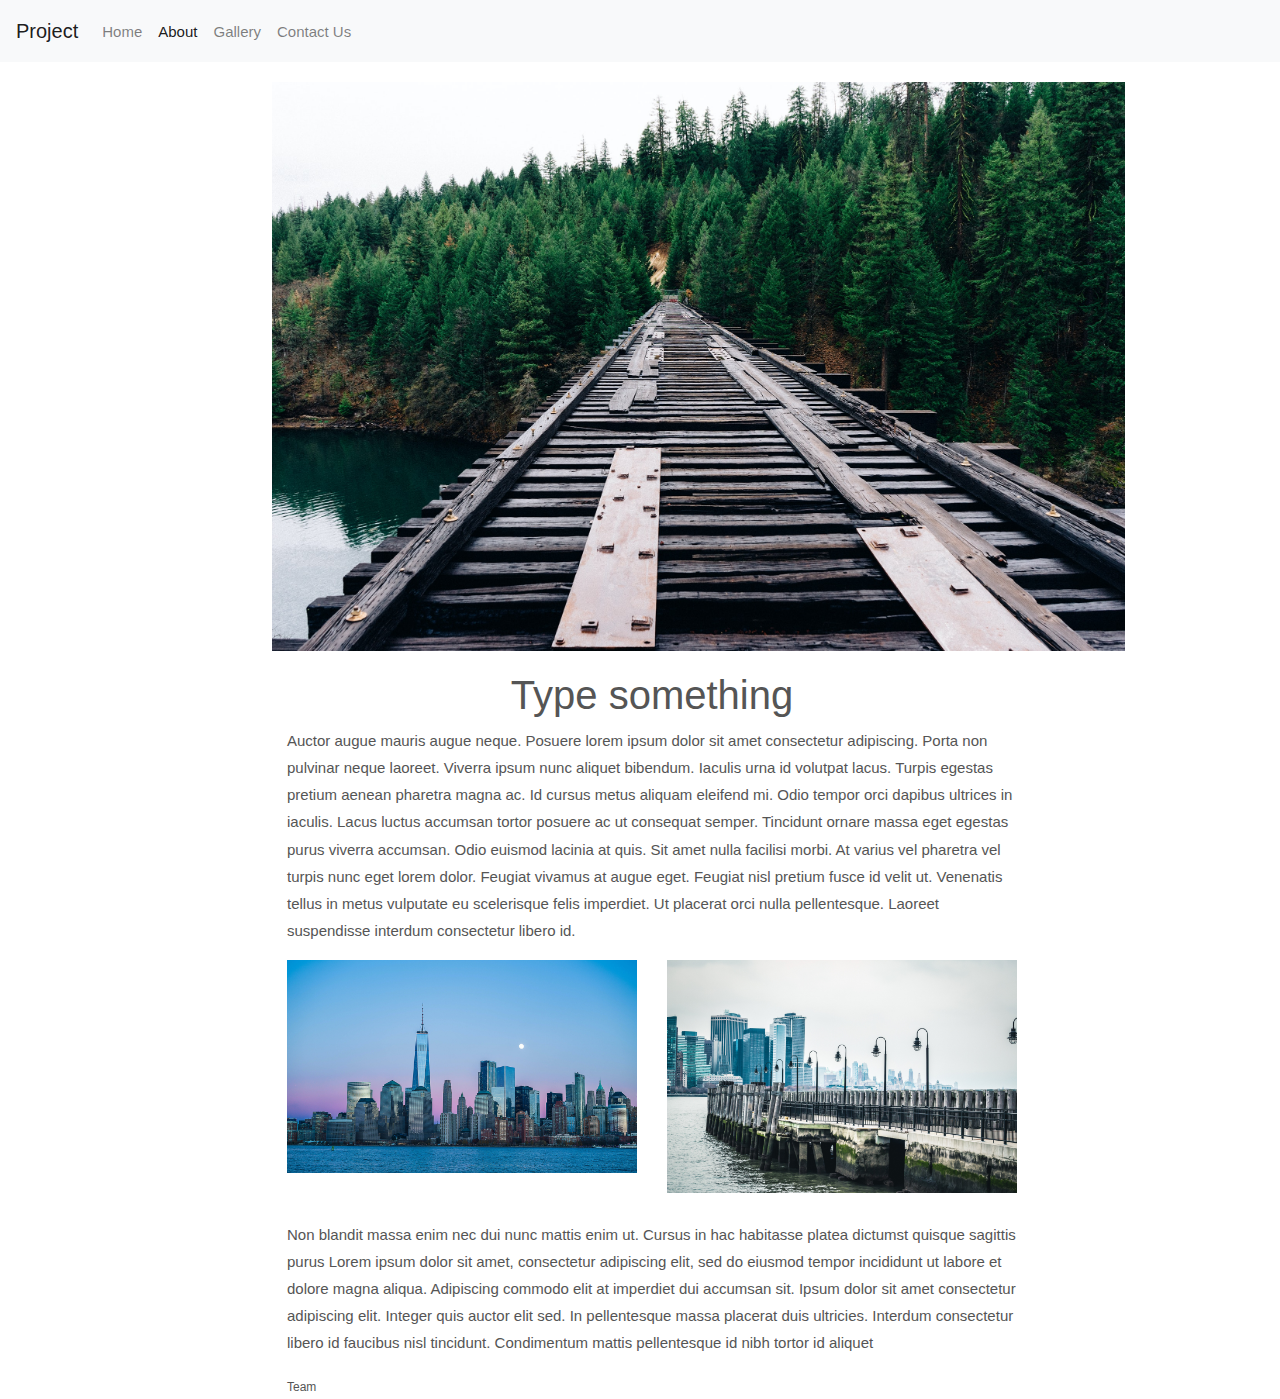
<file: about.html>
<!DOCTYPE html>
<html>
  <head>
    <title>Project</title>

    <meta charset="utf-8">
    <meta name="viewport" content="width=device-width, initial-scale=1.0, shrink-to-fit=no">

    <!-- Google Fonts -->
    <link href="https://fonts.googleapis.com/css?family=Montserrat" rel="stylesheet">

    <!-- Bootstrap CSS from a CDN. This way you don't have to include the bootstrap file yourself -->
    <link rel="stylesheet" href="https://stackpath.bootstrapcdn.com/bootstrap/4.3.1/css/bootstrap.min.css" integrity="sha384-ggOyR0iXCbMQv3Xipma34MD+dH/1fQ784/j6cY/iJTQUOhcWr7x9JvoRxT2MZw1T" crossorigin="anonymous">

    <link rel="stylesheet" type="text/css" href="about-style.css" >

    </head>
    
    <body>
        
        <nav class="navbar navbar-expand-lg navbar-light bg-light">
            <a class="navbar-brand" href="project.html">Project</a>
            <button class="navbar-toggler" type="button" data-toggle="collapse" data-target="#navbarSupportedContent" aria-controls="navbarSupportedContent" aria-expanded="false" aria-label="Toggle navigation">
              <span class="navbar-toggler-icon"></span>
            </button>
          
            <div class="collapse navbar-collapse" id="navbarSupportedContent">
              <ul class="navbar-nav mr-auto">
                <li class="nav-item">
                    <a class="nav-link" href="project.html">Home</a>
                </li>
                
                    <li class="nav-item active">
                    <a class="nav-link" href="about.html">About <span class="sr-only">(current)</span></a>
                </li>
                <li class="nav-item">
                    <a class="nav-link" href="gallery.html">Gallery</a>
                  </li>
                  <li class="nav-item">
                    <a class="nav-link" href="contact.html">Contact Us</a>
                  </li>
                
                  </div>
                </li>
                
              </ul>
              <form class="form-inline my-2 my-lg-0">
                <!--input class="form-control mr-sm-2" type="search" placeholder="Search" aria-label="Search">
                <button class="btn btn-outline-success my-2 my-sm-0" type="submit">Search</button-->
              </form>
            </div>
          </nav>

          <div class="">
              <div class="container">
                  <div class="row">
                      <div class="col-xs-12">
                          <img class="img-responsive" height="420" width="853" src="railroad.jpg">
                      </div>
                  </div>
              </div>
          </div>

          <div class="section-container">
            <div class="container">
                <div class="row">
                       <div class="col-xs-12 col-md-8 col-md-offset-2">
                            <div class="text-center">
                            <h1>Type something</h1>
                             </div>   
                                <p class="section-container-spacer">Auctor augue mauris augue neque. Posuere lorem ipsum dolor sit amet consectetur adipiscing. Porta
                                    non pulvinar neque laoreet. Viverra ipsum nunc aliquet bibendum. Iaculis urna id volutpat lacus.
                                    Turpis egestas pretium aenean pharetra magna ac. Id cursus metus aliquam eleifend mi. Odio tempor
                                    orci dapibus ultrices in iaculis. Lacus luctus accumsan tortor posuere ac ut consequat semper.
                                    Tincidunt ornare massa eget egestas purus viverra accumsan. Odio euismod lacinia at quis. Sit
                                    amet nulla facilisi morbi. At varius vel pharetra vel turpis nunc eget lorem dolor. Feugiat vivamus
                                    at augue eget. Feugiat nisl pretium fusce id velit ut. Venenatis tellus in metus vulputate eu
                                    scelerisque felis imperdiet. Ut placerat orci nulla pellentesque. Laoreet suspendisse interdum
                                    consectetur libero id.
                                </p>
        
                            <div class="row section-container-spacer">
                                <div class="col-md-6">
                                    <img class="img-responsive" src="./rogercity.jpg" >
                                </div>
                                <div class="col-md-6">
                                    <img class="img-responsive" src="./gautam.jpg">
                               <br> </div>
                            </div>
        
                       </div>
                       
                        <div class="col-xs-12 col-md-8 col-md-offset-2">
                      
                                <p>
                                    Non blandit massa enim nec dui nunc mattis enim ut. Cursus in hac habitasse platea dictumst quisque sagittis
                                    purus Lorem ipsum dolor sit amet, consectetur adipiscing elit, sed do eiusmod tempor incididunt
                                    ut labore et dolore magna aliqua. Adipiscing commodo elit at imperdiet dui accumsan sit. Ipsum
                                    dolor sit amet consectetur adipiscing elit. Integer quis auctor elit sed. In pellentesque massa
                                    placerat duis ultricies. Interdum consectetur libero id faucibus nisl tincidunt. Condimentum
                                    mattis pellentesque id nibh tortor id aliquet</p>
                                    <small class="signature pull-right">Team</small>
                        </div>
                    </div>
        
        
        
        
                </div>
        
            </div>















          
          </body>
          </html>
</file>
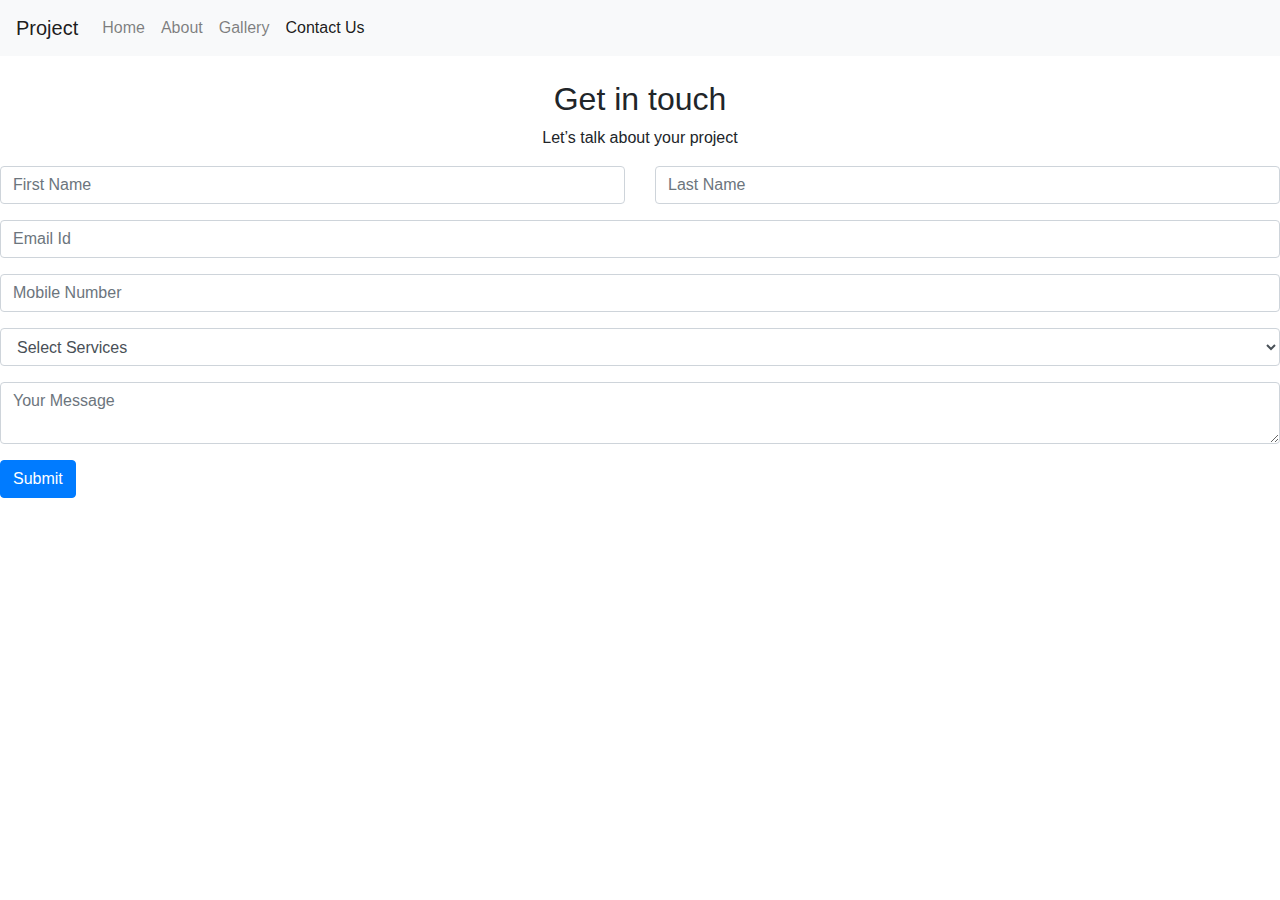
<file: contact.html>
<!DOCTYPE html>
<html>
  <head>
    <title>Project</title>

    <meta charset="utf-8">
    <meta name="viewport" content="width=device-width, initial-scale=1.0, shrink-to-fit=no">

    <!-- Google Fonts -->
    <link href="https://fonts.googleapis.com/css?family=Montserrat" rel="stylesheet">

    <!-- Bootstrap CSS from a CDN. This way you don't have to include the bootstrap file yourself -->
    <link rel="stylesheet" href="https://stackpath.bootstrapcdn.com/bootstrap/4.3.1/css/bootstrap.min.css" integrity="sha384-ggOyR0iXCbMQv3Xipma34MD+dH/1fQ784/j6cY/iJTQUOhcWr7x9JvoRxT2MZw1T" crossorigin="anonymous">

    <link rel="stylesheet" type="text/css" href="gallery.css" >

    </head>
    
    <body>
        
        <nav class="navbar navbar-expand-lg navbar-light bg-light">
            <a class="navbar-brand" href="project.html">Project</a>
            <button class="navbar-toggler" type="button" data-toggle="collapse" data-target="#navbarSupportedContent" aria-controls="navbarSupportedContent" aria-expanded="false" aria-label="Toggle navigation">
              <span class="navbar-toggler-icon"></span>
            </button>
          
            <div class="collapse navbar-collapse" id="navbarSupportedContent">
              <ul class="navbar-nav mr-auto">
                <li class="nav-item">
                    <a class="nav-link" href="project.html">Home</a>
                </li>    
                <li class="nav-item">
                    <a class="nav-link" href="about.html">About</a>
                    
                  </li>
                  <li class="nav-item">
                    <a class="nav-link" href="gallery.html">Gallery</a>
                  </li>
                
                  <li class="nav-item active">
                    <a class="nav-link" href="contact.html">Contact Us<span class="sr-only">(current)</span></a>
                </li>
                  </div>
                </li>
            </li>
                
        </div>
      </li>
      
    </ul>
    <form class="form-inline my-2 my-lg-0">
      <!--input class="form-control mr-sm-2" type="search" placeholder="Search" aria-label="Search">
      <button class="btn btn-outline-success my-2 my-sm-0" type="submit">Search</button-->
    </form>
  </div>
</nav>

<br><div class="contact-form">
    <div class="form-header text-center">
        <h2>Get in touch</h2>
        <p>Let’s talk about your project</p>
    </div>
    <form>
        <div class="row">
            <div class="form-group col-sm-6">
                <input type="text" name="fname" placeholder="First Name" class="form-control" required>
            </div>
            <div class="form-group col-sm-6">
                <input type="text" name="lname" placeholder="Last Name" class="form-control">
            </div>
        </div>                  
        <div class="form-group">
            <input type="email" name="email" placeholder="Email Id" class="form-control" required>
        </div>
        <div class="form-group">
            <input type="text" name="number" placeholder="Mobile Number" class="form-control">
        </div>
        <div class="form-group">
            <select class="form-control">
                <option>Select Services</option>
                <option>Packers and Movers</option>
                <option>Transport Insurance</option>
                <option>Warehousing Services</option>
                <option>International Shifting</option>
                <option>Car Transportation</option>
                <option>Office Shifting</option>
                <option>Domestic Shifting</option>
            </select>
        </div>
        <div class="form-group">
            <textarea placeholder="Your Message" class="form-control"></textarea>
        </div>
        <div class="form-group">
            <button class="btn btn-primary">Submit</button>
        </div>
    </form>
</div>
</body>
</html>
</file>
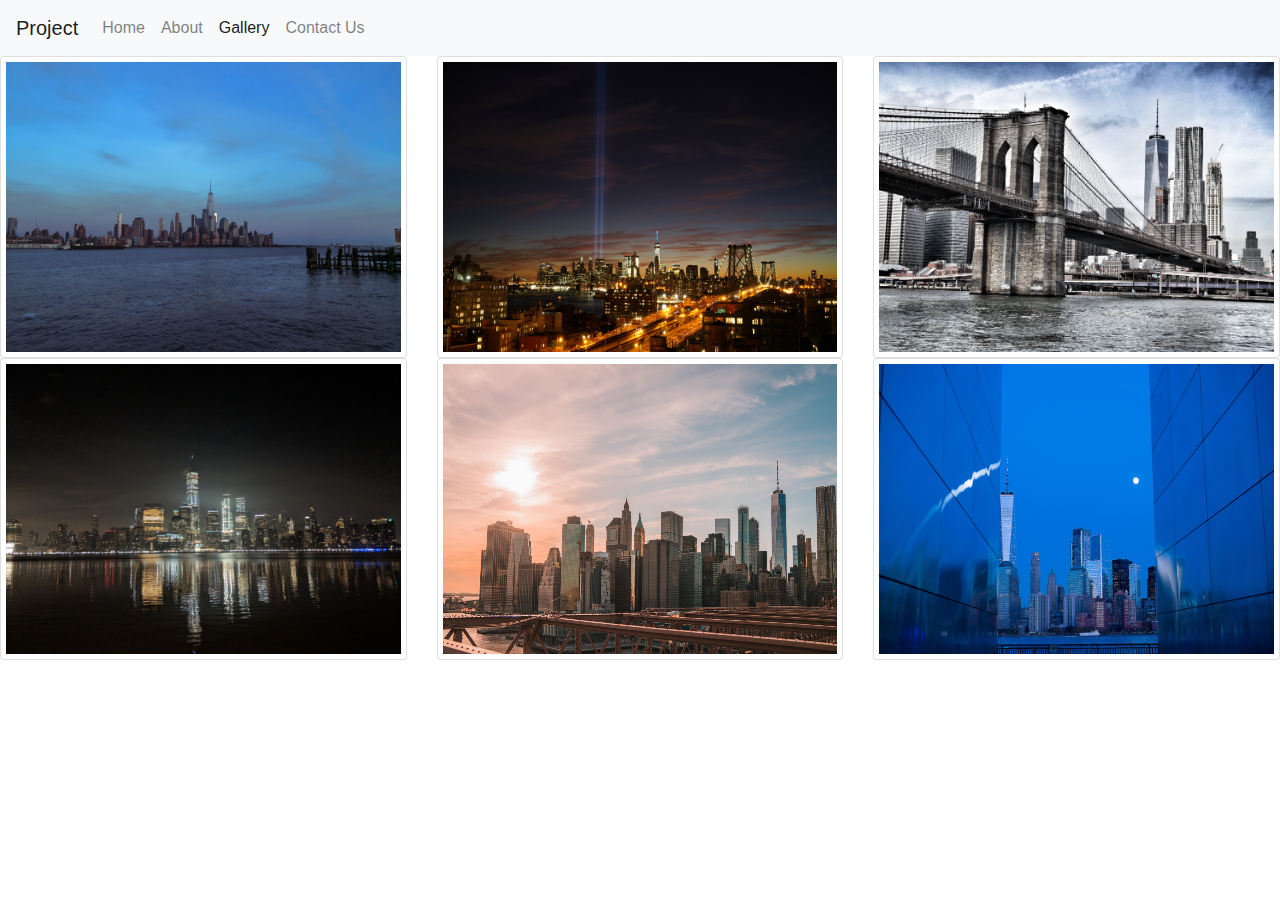
<file: gallery.html>
<!DOCTYPE html>
<html>
  <head>
    <title>Project</title>

    <meta charset="utf-8">
    <meta name="viewport" content="width=device-width, initial-scale=1.0, shrink-to-fit=no">

    <!-- Google Fonts -->
    <link href="https://fonts.googleapis.com/css?family=Montserrat" rel="stylesheet">

    <!-- Bootstrap CSS from a CDN. This way you don't have to include the bootstrap file yourself -->
    <link rel="stylesheet" href="https://stackpath.bootstrapcdn.com/bootstrap/4.3.1/css/bootstrap.min.css" integrity="sha384-ggOyR0iXCbMQv3Xipma34MD+dH/1fQ784/j6cY/iJTQUOhcWr7x9JvoRxT2MZw1T" crossorigin="anonymous">

    <link rel="stylesheet" type="text/css" href="gallery.css" >

    </head>
    
    <body>
        
        <nav class="navbar navbar-expand-lg navbar-light bg-light">
            <a class="navbar-brand" href="project.html">Project</a>
            <button class="navbar-toggler" type="button" data-toggle="collapse" data-target="#navbarSupportedContent" aria-controls="navbarSupportedContent" aria-expanded="false" aria-label="Toggle navigation">
              <span class="navbar-toggler-icon"></span>
            </button>
          
            <div class="collapse navbar-collapse" id="navbarSupportedContent">
              <ul class="navbar-nav mr-auto">
                <li class="nav-item">
                    <a class="nav-link" href="project.html">Home</a>
                </li>    
                <li class="nav-item">
                    <a class="nav-link" href="about.html">About</a>
                    
                    <li class="nav-item active">
                      <a class="nav-link" href="gallery.html">Gallery <span class="sr-only">(current)</span></a>
                  </li>
                  </li>
                  <li class="nav-item">
                    <a class="nav-link" href="contact.html">Contact Us</a>
                  </li>
                
                  </div>
                </li>
                
              </ul>
              <form class="form-inline my-2 my-lg-0">
                <!--input class="form-control mr-sm-2" type="search" placeholder="Search" aria-label="Search">
                <button class="btn btn-outline-success my-2 my-sm-0" type="submit">Search</button-->
              </form>
            </div>
          </nav>

          <div class="card-deck">
            <div class="card">
              <img class="card-img-top" src="sunset.jpg" height="300" width="200" alt="Card image cap">
              
            </div>
            <div class="card">
              <img class="card-img-top" src="nightcity.jpg" height="300" width="200" alt="Card image cap">
              
            </div>
            <div class="card">
              <img class="card-img-top" src="bridge.jpg" height="300" width="200" alt="Card image cap">
              
            </div>
          </div>

          <div class="card-deck">
            <div class="card">
              <img class="card-img-top" src="night.jpg" height="300" width="200" alt="Card image cap">
              
              
            </div>
            <div class="card">
              <img class="card-img-top" src="sunrise.jpg" height="300" width="200" alt="Card image cap">
              
            </div>
            <div class="card">
              <img class="card-img-top" src="moon.jpg" height="300" width="200" alt="Card image cap">
            
            </div>
          </div>

         
        
        
        
        
        
        
        
        
        </body>
          </html>
</file>
<file: about-style.css>
body {
    font-family: Fira Sans,Helvetica,Arial,sans-serif;
    font-size: 15px;
    line-height: 1.81;
    color: #555;
    background-color: #fff;
}


.container {
    margin-right: auto;
    margin-left: 17rem;
    padding-top: 20px;
    position: center;
}

body {
    font-family: Fira Sans,Helvetica,Arial,sans-serif;
    font-size: 15px;
    line-height: 1.81;
    color: #555;
    background-color: #fff;
}

.img-responsive {
    display: block;
    max-width: 100%;
    height: auto;
}
</file>
<file: gallery.css>
.card-img-top {
    padding-left: 5px;
    padding-top: 5px;
    padding-right: 5px;
    padding-bottom: 5px;
}
</file>
